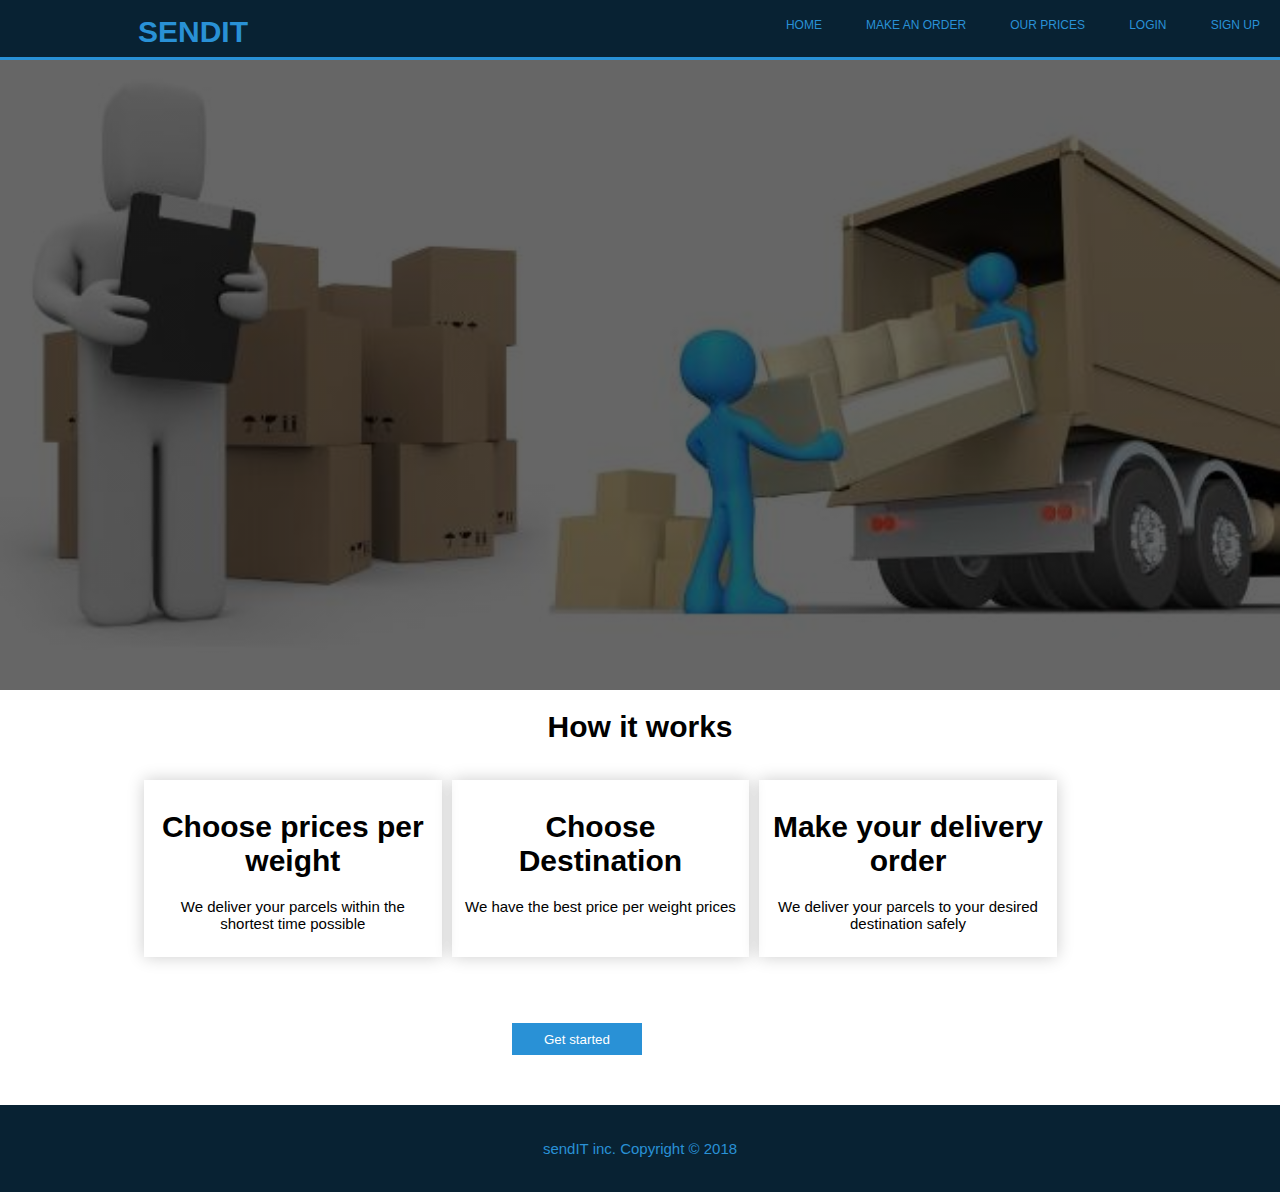
<file: index.html>
<!DOCTYPE html>
<html>

<head>
    <meta charset="utf-8" />
    <meta http-equiv="X-UA-Compatible" content="IE=edge">
    <meta name="viewport" content="width=device-width, initial-scale=1">
    <meta name="description" content="Your reliable parcel delivery partner" <link rel="stylesheet" href="assets/css/font-awesome.min.css" />
    <link rel="stylesheet" type="text/css" href="assets/css/styles.css" />

</head>

<body>
    <header>

        <nav>
            <div id="logo">
                <h1> <a href="index.html "> sendIT</h1>
            </div>
            <div class="container-nav">
                <ul class="nav-list">
                    <li><a href="index.html">Home</a></li>
                    <li><a href="login.html">Make an order</a></li>
                    <li><a href="login.html">Our prices</a></li>
                    <li><a href="login.html">Login</a></li>
                    <li><a href="signup.html">Sign up</a></li>
                </ul>
            </div>
        </nav>

    </header>

    <main>
        <section class="top">
            <div class="container">

            </div>
        </section>

        <section id="cards">

            <h1 id="instructions">How it works</h1>

            <div class="container">
                <div class="slogans">
                    <h1>Choose prices per weight</h1>
                    <p>We deliver your parcels within the shortest time possible</p>
                </div>
                <div class="slogans">
                    <h1>Choose Destination</h1>
                    <p>We have the best price per weight prices</p>
                </div>
                <div class="slogans">
                    <h1>Make your delivery order</h1>
                    <p>We deliver your parcels to your desired destination safely</p>
                </div>

            </div>
            <div class="left">
                <button id="get-started" class="general-button" type="submit">Get started</button>
            </div>
        </section>

    </main>

    <footer>
        <p>sendIT inc. Copyright &copy; 2018</p>
    </footer>
</body>

</html>
</file>
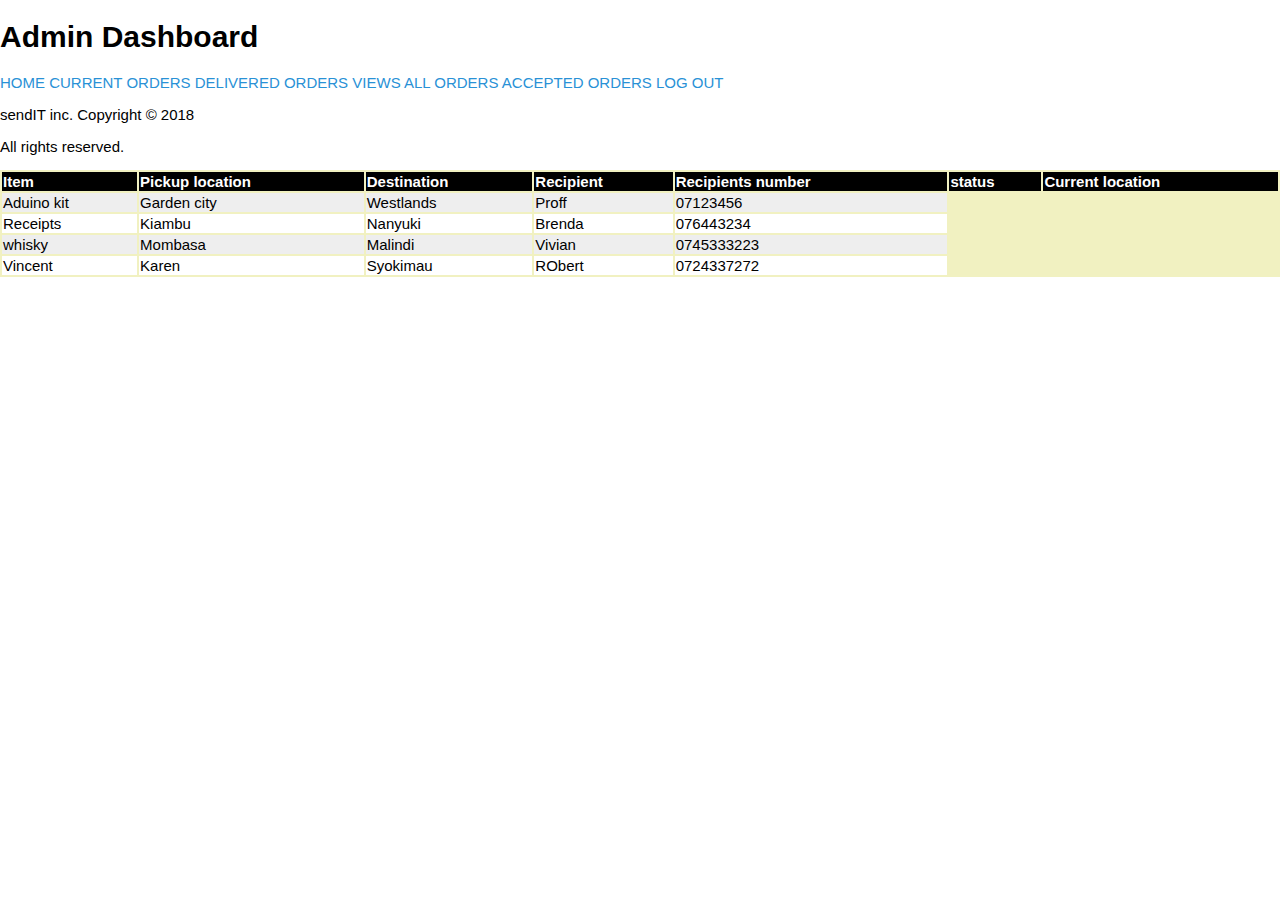
<file: admin-dashboard.html>
<!DOCTYPE html>
<html>

<head>
    <meta charset="utf-8" />
    <meta http-equiv="X-UA-Compatible" content="IE=edge">
    <meta name="viewport" content="width=device-width, initial-scale=1">
    <meta name="description" content="Your reliable parcel delivery partner">
    <title>sendIT | Parcels delivery</title>
    <link rel="stylesheet" type="text/css" media="screen" href="assets/css/styles.css" />
    <link rel="stylesheet" type="text/css" media="screen" href="assets/css/tables.css" />


</head>

<body>
    <div class="dashboard">
        <aside>
            <div class="navigation">
                <h1 class="nav__heading">Admin Dashboard</h1>
                <a class=" navs" href="../index-2.html">
                    Home
                </a>
                <a class=" navs" href="#">
                    Current orders
                </a>
                <a class=" navs" href="#">
                    Delivered orders
                </a>
                <a class="navs" href="#"> views all orders</a>
                <a class="navs" href="#">
                    Accepted orders
                </a>
                <a class=" navs" href="#">
                    Log Out
                </a>
                <div class="copyright">
                    <p>sendIT inc. Copyright &copy; 2018</p>
                    <p>All rights reserved.</p>
                </div>
            </div>
        </aside>

        <table id="admin">
            <tr>
                <th>Item</th>
                <th>Pickup location</th>
                <th>Destination</th>
                <th>Recipient</th>
                <th>Recipients number</th>
                <th>status</th>
                <th>Current location</th>
            </tr>
            <tr>
                <td>Aduino kit</td>
                <td>Garden city</td>
                <td>Westlands</td>
                <td>Proff</td>
                <td>07123456</td>
            </tr>
            <tr>
                <td>Receipts</td>
                <td>Kiambu</td>
                <td>Nanyuki</td>
                <td>Brenda</td>
                <td>076443234</td>
            </tr>
            <tr>
                <td>whisky</td>
                <td>Mombasa</td>
                <td>Malindi</td>
                <td>Vivian</td>
                <td>0745333223</td>
            </tr>
            <tr>
                <td>Vincent</td>
                <td>Karen</td>
                <td>Syokimau</td>
                <td>RObert</td>
                <td>0724337272</td>
            </tr>
        </table>
    </div>
</body>

</html>
</file>
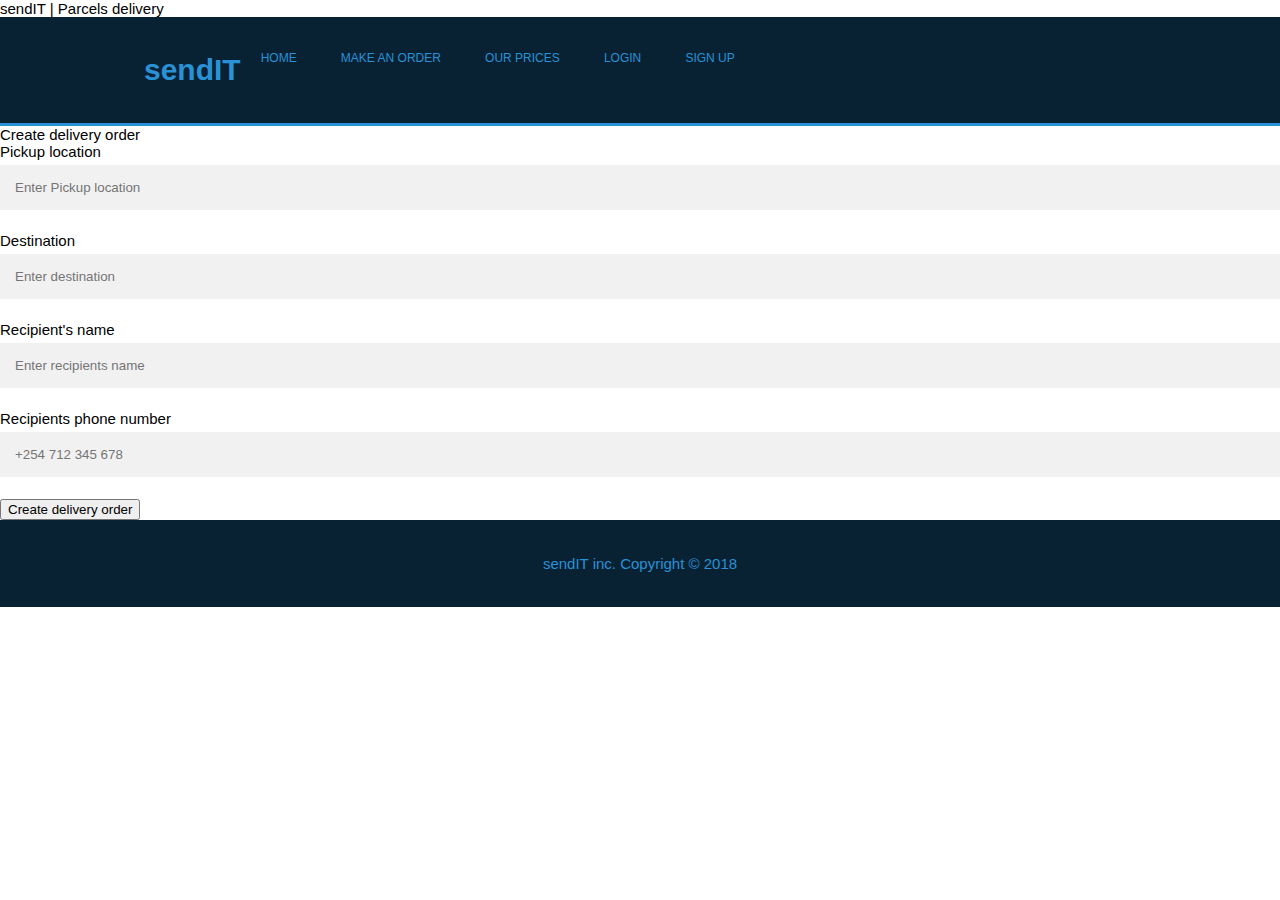
<file: create-order.html>
<!DOCTYPE html>
<html>

<head>
    <meta charset="utf-8" />
    <meta http-equiv="X-UA-Compatible" content="IE=edge">
    <meta name="viewport" content="width=device-width, initial-scale=1">
    <meta name="description" content="Your reliable parcel delivery partner" <title>sendIT | Parcels delivery</title>
    <link rel="stylesheet" type="text/css" media="screen" href="assets/css/styles.css" />
</head>

<body>
    <header>
        <div class="container">
            <div id="branding">
                <h1>sendIT</h1>
            </div <nav>
            <ul>
                <li><a href="index.html">Home</a></li>
                <li><a href="login.html">Make an order</a></li>
                <li><a href="login.html">Our prices</a></li>
                <li><a href="login.html">Login</a></li>
                <li><a href="signup.html">Sign up</a></li>
            </ul>
            </nav>
        </div>
    </header>

    <main>
        <section class="section-signup">
            <div class="new-order">
                Create delivery order
            </div>
            <form class="Create-order">
                <label>Pickup location</label>
                <input type="text" id="name" placeholder="Enter Pickup location" required>
                <label>Destination</label>
                <input type="text" id="destination" placeholder="Enter destination" required>
                <label>Recipient's name</label>
                <input type="text" placeholder="Enter recipients name" required>
                <label>Recipients phone number</label>
                <input type="text" placeholder="+254 712 345 678" required>
                <div class="add">
                    <button class="btn btn-blue btn-animated">Create delivery order</button>
                </div>
            </form>
        </section>
    </main>
    <footer>
        <p>sendIT inc. Copyright &copy; 2018</p>
    </footer>
</body>

</html>
</file>
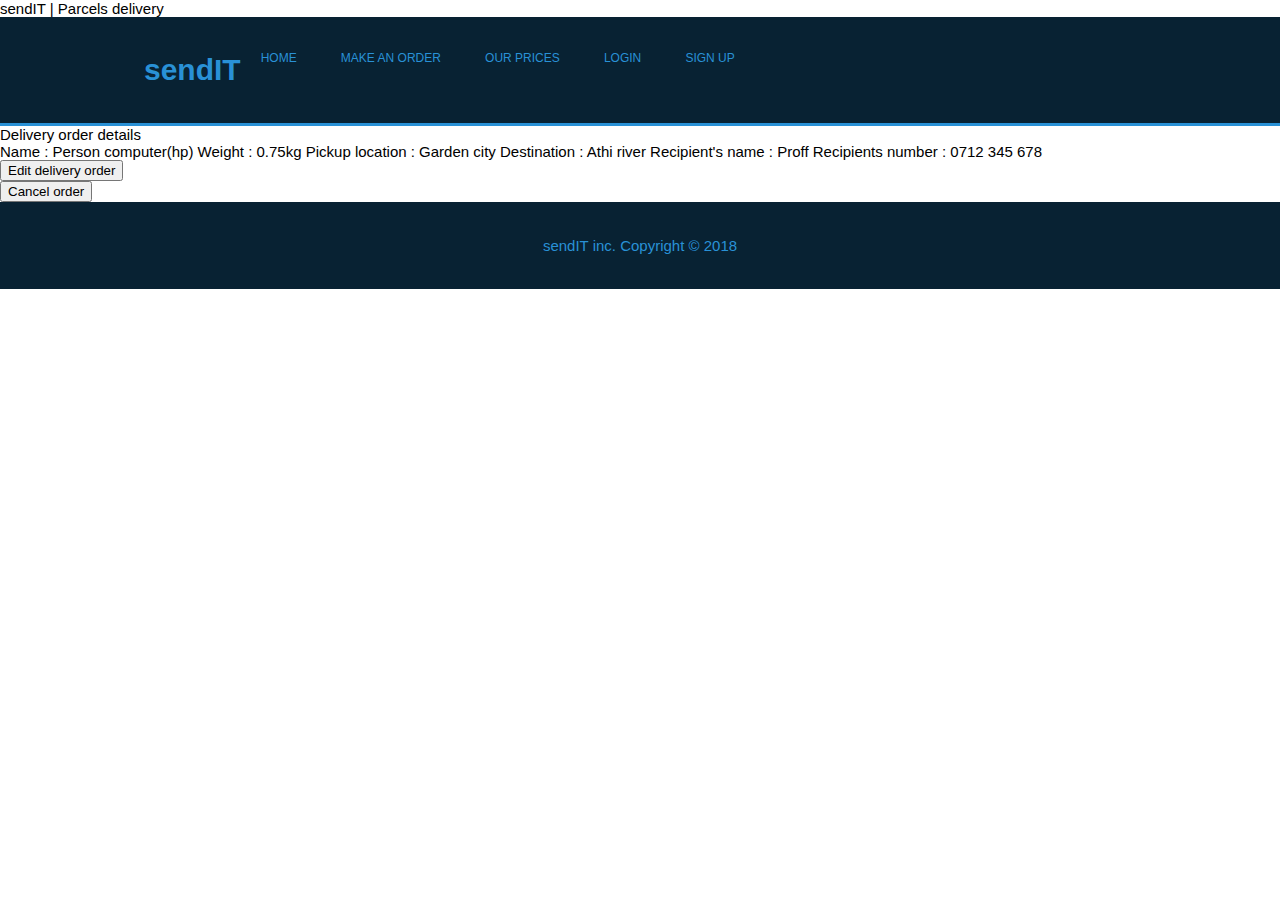
<file: order-details.html>
<!DOCTYPE html>
<html>

<head>
    <meta charset="utf-8" />
    <meta http-equiv="X-UA-Compatible" content="IE=edge">
    <meta name="viewport" content="width=device-width, initial-scale=1">
    <meta name="description" content="Your reliable parcel delivery partner" <title>sendIT | Parcels delivery</title>
    <link rel="stylesheet" type="text/css" media="screen" href="assets/css/styles.css" />
</head>

<body>
    <header>
        <div class="container">
            <div id="branding">
                <h1>sendIT</h1>
            </div <nav>
            <ul>
                <li><a href="index.html">Home</a></li>
                <li><a href="login.html">Make an order</a></li>
                <li><a href="login.html">Our prices</a></li>
                <li><a href="login.html">Login</a></li>
                <li><a href="signup.html">Sign up</a></li>
            </ul>
            </nav>
        </div>
    </header>

    <main>
        <section class="section-signup">
            <div class="new-order order-details">
                Delivery order details
            </div>
            <div class="Create-order">
                <label>Name : Person computer(hp)</label>
                <label>Weight : 0.75kg</label>
                <label>Pickup location : Garden city</label>
                <label>Destination : Athi river</label>
                <label>Recipient's name : Proff </label>
                <label>Recipients number : 0712 345 678</label>
                <div class="add">
                    <button class="btn btn-blue btn-animated">Edit delivery order</button>
                </div>
                <div class="add">
                    <button class="btn btn-cancel btn-animated">Cancel order</button>
                </div>
            </div>
        </section>
    </main>


    <footer>
        <p>sendIT inc. Copyright &copy; 2018</p>
    </footer>
</body>

</html>
</file>
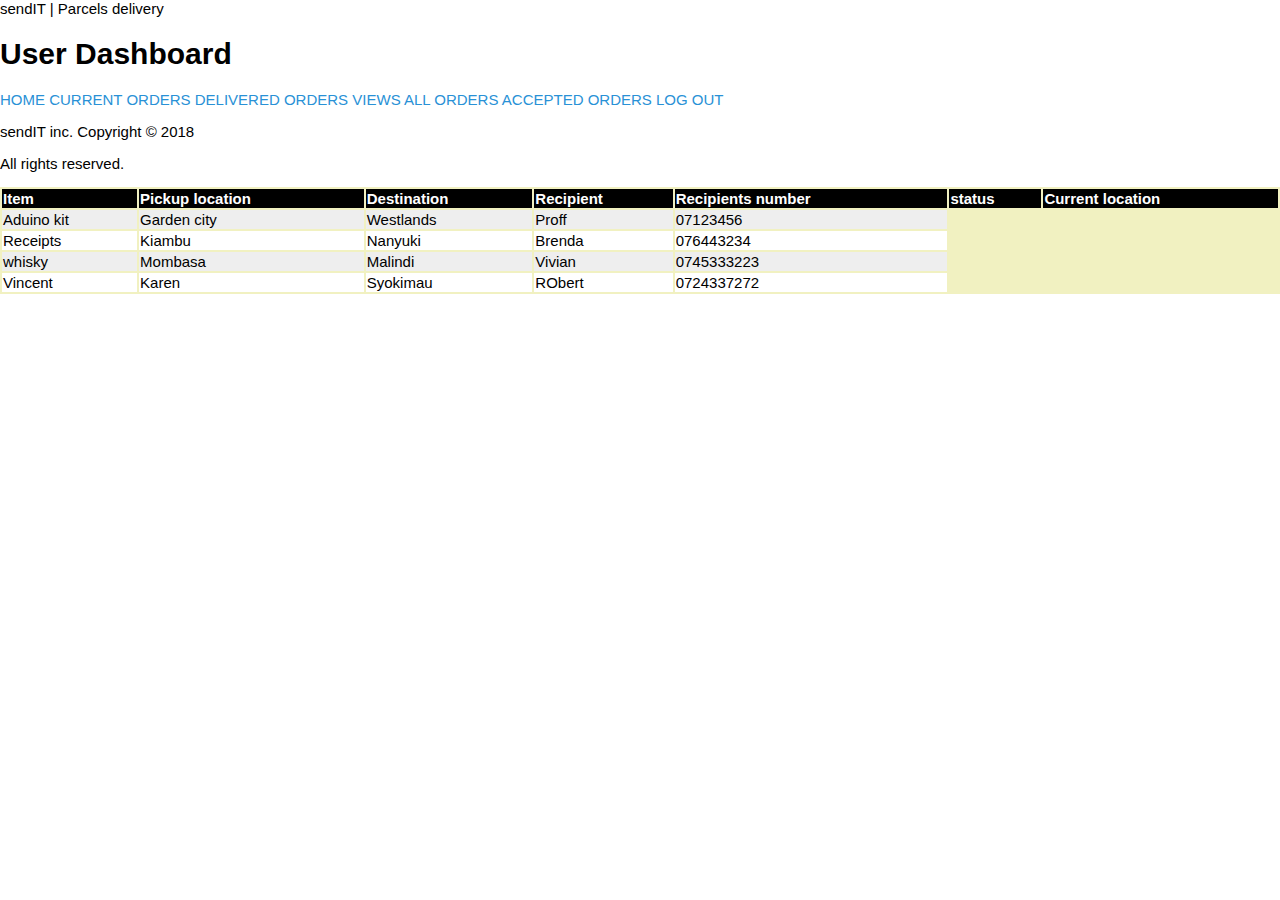
<file: user-dash-board.html>
<!DOCTYPE html>
<html>

<head>
    <meta charset="utf-8" />
    <meta http-equiv="X-UA-Compatible" content="IE=edge">
    <meta name="viewport" content="width=device-width, initial-scale=1">
    <meta name="description" content="Your reliable parcel delivery partner" <title>sendIT | Parcels delivery</title>
    <link rel="stylesheet" type="text/css" media="screen" href="assets/css/styles.css" />
    <link rel="stylesheet" type="text/css" media="screen" href="assets/css/tables.css" />


</head>

<body>
    <div class="dashboard">
        <aside>
            <div class="navigation">
                <h1 class="nav__heading">User Dashboard</h1>
                <a class=" navs" href="../index-2.html">
                    Home
                </a>
                <a class=" navs" href="a.html">
                    Current orders
                </a>
                <a class=" navs" href="food-menu-admin.html">
                    Delivered orders
                </a>
                <a class="food__items navs" href="dashboard.html"> views all orders</a>
                <a class=" navs" href="orders.html">
                    Accepted orders
                </a>
                <a class=" navs" href="#">
                    Log Out
                </a>
                <div class="copyright">
                    <p>sendIT inc. Copyright &copy; 2018</p>
                    <p>All rights reserved.</p>
                </div>
            </div>
        </aside>

        <table id="admin">
            <tr>
                <th>Item</th>
                <th>Pickup location</th>
                <th>Destination</th>
                <th>Recipient</th>
                <th>Recipients number</th>
                <th>status</th>
                <th>Current location</th>
            </tr>
            <tr>
                <td>Aduino kit</td>
                <td>Garden city</td>
                <td>Westlands</td>
                <td>Proff</td>
                <td>07123456</td>
            </tr>
            <tr>
                <td>Receipts</td>
                <td>Kiambu</td>
                <td>Nanyuki</td>
                <td>Brenda</td>
                <td>076443234</td>
            </tr>
            <tr>
                <td>whisky</td>
                <td>Mombasa</td>
                <td>Malindi</td>
                <td>Vivian</td>
                <td>0745333223</td>
            </tr>
            <tr>
                <td>Vincent</td>
                <td>Karen</td>
                <td>Syokimau</td>
                <td>RObert</td>
                <td>0724337272</td>
            </tr>
        </table>
    </div>
</body>

</html>
</file>
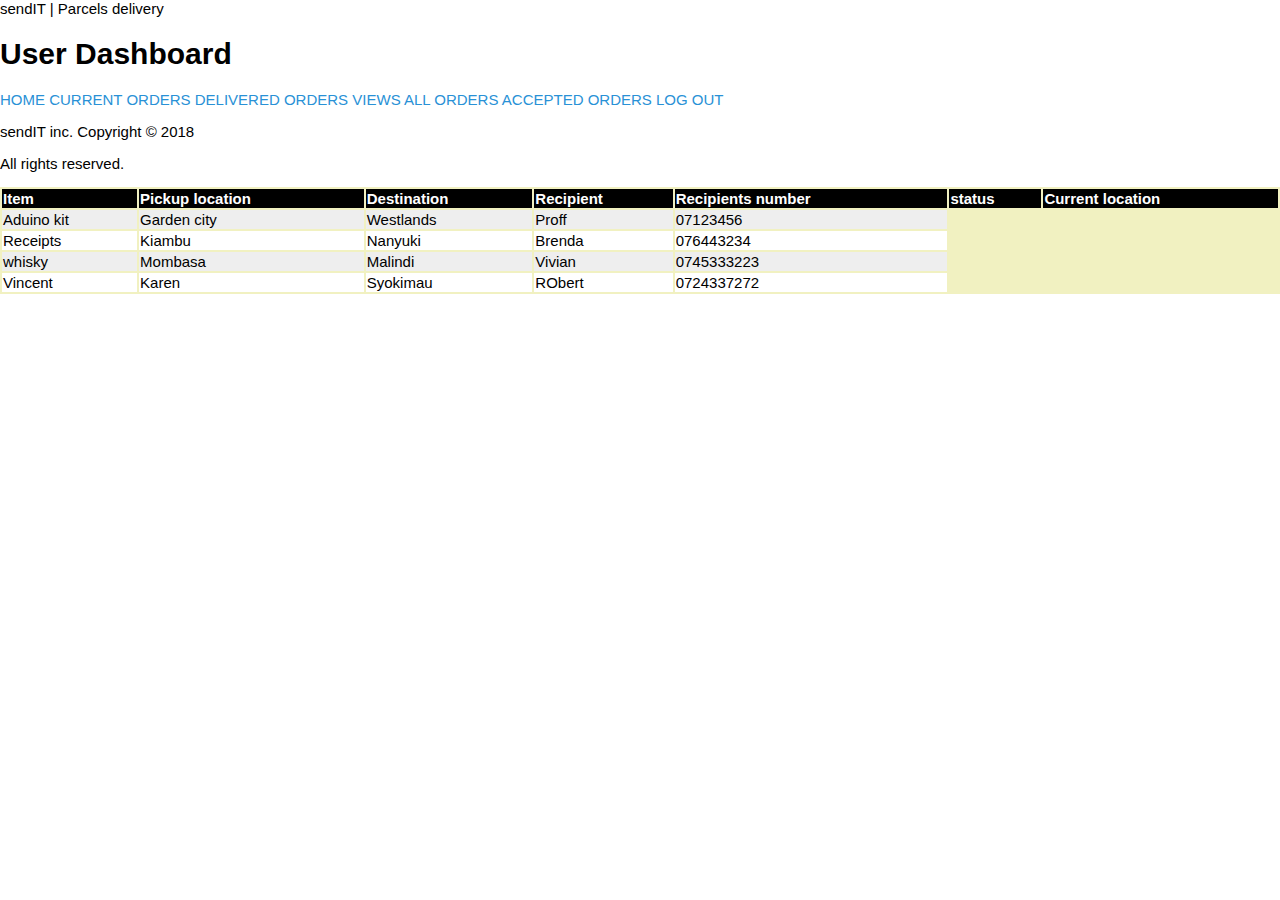
<file: user-dashboard.html>
<!DOCTYPE html>
<html>

<head>
    <meta charset="utf-8" />
    <meta http-equiv="X-UA-Compatible" content="IE=edge">
    <meta name="viewport" content="width=device-width, initial-scale=1">
    <meta name="description" content="Your reliable parcel delivery partner" <title>sendIT | Parcels delivery</title>
    <link rel="stylesheet" type="text/css" media="screen" href="assets/css/styles.css" />
    <link rel="stylesheet" type="text/css" media="screen" href="assets/css/tables.css" />


</head>

<body>
    <div class="dashboard">
        <aside>
            <div class="navigation">
                <h1 class="nav__heading">User Dashboard</h1>
                <a class=" navs" href="../index-2.html">
                    Home
                </a>
                <a class=" navs" href="#">
                    Current orders
                </a>
                <a class=" navs" href="#">
                    Delivered orders
                </a>
                <a class="all-orders navs" href="dashboard.html"> views all orders</a>
                <a class=" navs" href="#">
                    Accepted orders
                </a>
                <a class=" navs" href="#">
                    Log Out
                </a>
                <div class="copyright">
                    <p>sendIT inc. Copyright &copy; 2018</p>
                    <p>All rights reserved.</p>
                </div>
            </div>
        </aside>

        <table id="admin">
            <tr>
                <th>Item</th>
                <th>Pickup location</th>
                <th>Destination</th>
                <th>Recipient</th>
                <th>Recipients number</th>
                <th>status</th>
                <th>Current location</th>
            </tr>
            <tr>
                <td>Aduino kit</td>
                <td>Garden city</td>
                <td>Westlands</td>
                <td>Proff</td>
                <td>07123456</td>
            </tr>
            <tr>
                <td>Receipts</td>
                <td>Kiambu</td>
                <td>Nanyuki</td>
                <td>Brenda</td>
                <td>076443234</td>
            </tr>
            <tr>
                <td>whisky</td>
                <td>Mombasa</td>
                <td>Malindi</td>
                <td>Vivian</td>
                <td>0745333223</td>
            </tr>
            <tr>
                <td>Vincent</td>
                <td>Karen</td>
                <td>Syokimau</td>
                <td>RObert</td>
                <td>0724337272</td>
            </tr>
        </table>
    </div>
</body>

</html>
</file>
<file: assets/css/styles.css>
body {
    font: 15px arial, Helvetica, sans-serif;
    padding: 0;
    margin: 0;
}

/* global */

.container {
    width: 80%;
    margin: auto;
    display: flex;
}

.container-nav {
    float: right;
}

.left {
    width: 100%;
}

.general-button {
    height: 32px;
    background: #2991d6;
    border: 0;
    padding-left: 32px;
    padding-right: 32px;
    color: #ffffff;
    margin-top: 50px;
}

.general-button:hover {
    transform: translateY(3px);
}

/* header */

header {
    background: #082233;
    color: #2991d6;
    min-height: 60px;
    border-bottom: #2991d6 3px solid;
}

a {
    color: #2991d6;
    text-decoration: none;
    text-transform: uppercase;
}

header ul {
    margin: o;
    padding: 0;
}

header li {
    display: inline;
    padding: 0 20px 0 20px;
    font-size: 12px;
}

#logo {
    float: left;
    margin-top: 15px;
    margin-left: 138px;
}

#logo h1 {
    margin: 0;
}

#authentication {
    float: left;
}

/* sliders */

.top {
    background: linear-gradient(rgba(0, 0, 0, 0.6), rgba(0, 0, 0, 0.6)), url(../images/landing.jpg);
    height: 70vh;
    background-attachment: relative;
    background-position: center;
    background-size: cover;
}

.top h1 {
    margin-top: 100px;
    font-size: 55px;
    margin-bottom: 10px;
}

.top {
    font-size: 20px;
}

.top p {
    margin-top: 170px;
}

#newsletter {
    padding: 15px;
    color: #ffffff;
    background: #35424a;
    margin-bottom: 0;
}

#newsletter h1 {
    float: left;
}

#newsletter form {
    float: right;
    margin-top: 15px;
}

#newsletter input[type="email"] {
    padding: 4px;
    height: 25px;
    width: 250px;
}

/* cards */

#cards {
    margin-top: 15px;
}

.slogans {
    flex-direction: row;
    text-align: center;
    width: 30%;
    padding: 10px;
    box-shadow: 0 0 1rem 0 rgba(0, 0, 0, 0.2);
    margin-right: 10px;
}

#cards img {
    width: 90px;
}

#instructions {
    text-align: center;
}

#get-started {
    margin-left: 40%;
    /* margin-right: 30%; */
    margin-bottom: 50px;
}

/* footer */

footer {
    padding: 20px;
    margin-top: 0px;
    color: #2991d6;
    background-color: #082233;
    text-align: center;
    text-decoration: none;
}

* {
    box-sizing: border-box;
}

.container {
    padding: 16px;
}

input[type="text"],
input[type="password"] {
    width: 100%;
    padding: 15px;
    margin: 5px 0 22px 0;
    display: inline-block;
    border: none;
    background: #f1f1f1;
}

input[type="text"]:focus,
input[type="password"]:focus {
    background-color: #ddd;
    outline: none;
}

hr {
    border: 1px solid #f1f1f1;
    margin-bottom: 25px;
}

.general-button:hover {
    opacity: 1;
}

/* forms */

* {
    box-sizing: border-box
}

.container {
    padding: 16px;
}

input[type=text],
input[type=password] {
    width: 100%;
    padding: 15px;
    margin: 5px 0 22px 0;
    display: inline-block;
    border: none;
    background: #f1f1f1;
}

input[type=text]:focus,
input[type=password]:focus {
    background-color: #ddd;
    outline: none;
}

hr {
    border: 1px solid #f1f1f1;
    margin-bottom: 25px;
}

.general-button:hover {
    opacity: 1;
}



.signin {
    background-color: #f1f1f1;
text-align: center;
}
</file>
<file: assets/css/tables.css>
table#admin {
    width: 100%;
    background-color: #f1f1c1;
}

table#admin tr:nth-child(even) {
    background-color: #eee;
}

table#admin tr:nth-child(odd) {
    background-color: #fff;
}

table#admin th {
    color: white;
    background-color: black;
}

th {
    text-align: left;
}
</file>
